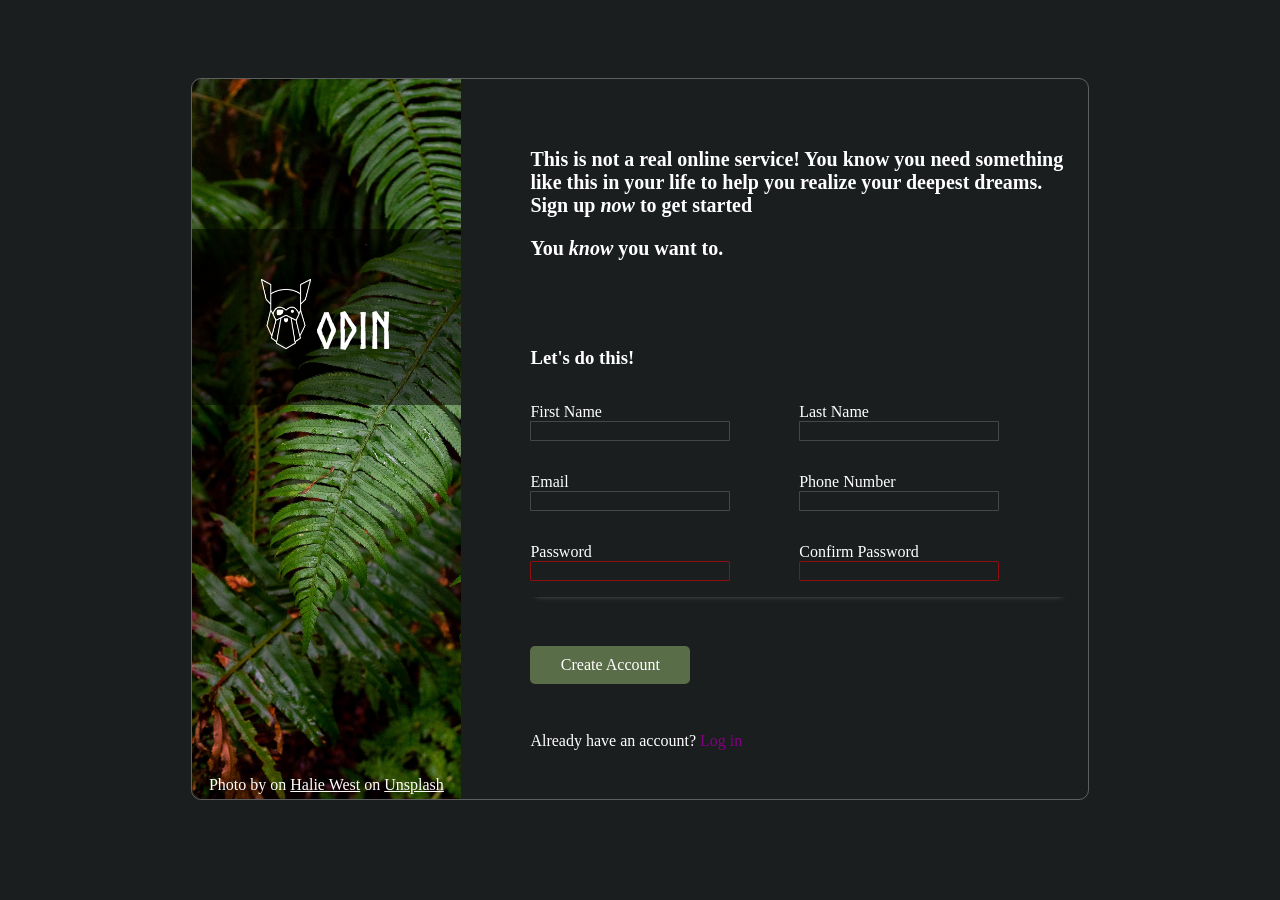
<file: index.html>
<!DOCTYPE html>
<html lang="en">
<head>
    <meta charset="UTF-8">
    <meta http-equiv="X-UA-Compatible" content="IE=edge">
    <meta name="viewport" content="width=device-width, initial-scale=1.0">
    <title>Sign Up</title>
    <link rel="stylesheet" href="sign-up.css">
</head>
<body>
    <div class="container">
        <div class="left">
            <div class="icon-holder">
                <p class="icon">Odin</p>
            </div>
            <div class="image-credit">Photo by on <a class ="credit" href="">Halie West</a> on <a class ="credit" href="">Unsplash</a></div>
        </div>
        <div class="right">
            <div class="introduction">
                <p>
                    This is not a real online service! You know you need something like this in your life to help you realize your deepest dreams. Sign up <em>now</em> to get started
                </p>
                <p>
                    You <em>know</em> you want to.
                </p>
            </div>
            <form>
                <h3>Let's do this!</h3>
                <div class="row">
                    <p class="column">
                        <label for="first_name">First Name</label>
                        <input type="text" id="first_name" name="first_name" />
                    </p>
                    <p class="column">
                        <label for="last_name">Last Name</label>
                        <input type="text" id="last_name" name="last_name" />
                    </p>
                </div>
                <div class="row">
                    <p class="column">
                        <label for="email">Email</label>
                        <input type="email" id="email" name="email" />
                    </p>
                    <p class="column">
                        <label for="phone_number">Phone Number</label>
                        <input type="tel" id="phone_number" name="phone_number" />
                    </p>
                </div>
                
                <d class="row">
                    <p class="column">
                        <label for="pwd">Password</label>
                        <input type="password" id="pwd" name="pwd" required />
                    </p>
                    <p class="column">
                        <label for="confirmpwd">Confirm Password</label>
                        <input type="password" id="confirmpwd" name="confirmpwd" required />
                    </p>
                </d>
            </form>
            <button type="submit">Create Account</button>
            <div>Already have an account? <a class="log" href="">Log in</a></div>
        </div>
    </div>
</body>
</html>
</file>
<file: sign-up.css>
@font-face{
    font-family: odinFont;
    src: url("fonts/Norse-Bold.otf")
}
button,
input,
select,
textarea {
    font-family: inherit;
    font-size: 100%;
}

input,
textarea,
select,
button {
    width: 200px;
    padding: 0;
    margin: 0;
    box-sizing: border-box;
    background-color: #1b1e1f;
    border: 1px solid rgb(229, 231, 235,0.2);
    border-radius: 1px;
}

html {
    background-color: #1b1e1f;
}
body {
    display: flex;
    justify-content: center;
}
.container,
.left,
.right {
    display: flex;
}
.container{
    min-height: 80vh;
    width: 70vw;
    justify-content: space-between;
    border: 1px solid rgba(245, 245, 245, 0.3);
    border-radius: 10px;
    margin: 70px;
}
.left {
    flex-direction: column;
    justify-content: space-between;
    background-image: url("images/halie-west-25xggax4bSA-unsplash.jpg");
    background-size: cover;
    border-top-left-radius: 10px;
    border-bottom-left-radius: 10px;
    color: white;
    align-items: center;
    width: 30%;
}
.icon-holder {
    display: flex;
    background-color: rgb(0, 0, 0, 0.5);
    margin-top: 150px;
    width: 100%;
    height: auto;
    justify-content: center;
    align-items: center;
    font-family: odinFont;
    font-size: 50px;
}
.icon::before {
    content: "";
    background-image: url("images/odin-lined.png");
    background-size: 50px 70px;
    display: inline-block;
    width: 50px;
    height: 70px;
    margin-right: 5px;
}
.image-credit {
    text-align: center;
    font-weight: 400;
    margin-bottom: 5px;
}
a.credit:link {
    color: white;
}
a.credit:visited {
    color: white;
}
a.credit:hover {
    color: aqua;
}
a.credit:active {
    color: blue;
}

.right {
    flex-direction: column;
    justify-content: space-evenly;
    width: 60%;
    color: white;
    margin-right: 20px;
}
.introduction {
    font-size: 20px;
    font-weight: bold;
}

#pwd:invalid,
#confirmpwd:invalid {
    border: 1px solid rgb(255, 0, 0,0.5);
    border-radius: 2px;
}

form {
    display: flex;
    flex-direction: column;
    box-shadow: 0 4px 6px -6px #888888;
    width:100%;
    
}

form p {
    display: flex;
    flex-direction: column;
}

.row {
    display: flex;
    flex-direction: row;
    flex-wrap: wrap;
    width: 100%;
  }
  
  .column {
    display: flex;
    flex-direction: column;
    flex-basis: 100%;
    flex: 1;
  }

button {
    padding: 10px;
    border-radius:5px;
    border: none;
    background-color: #596D48;
    color: white;
    width: 10rem;
}

a.log:link {
    color: #596D48;
    text-decoration: none;
}

a.log:visited {
    color: purple;
    text-decoration: none;
}

a.log:hover {
    color: aqua;
    text-decoration: none;
}
a.log:active {
    color: blue;
    text-decoration: none;
}
</file>
